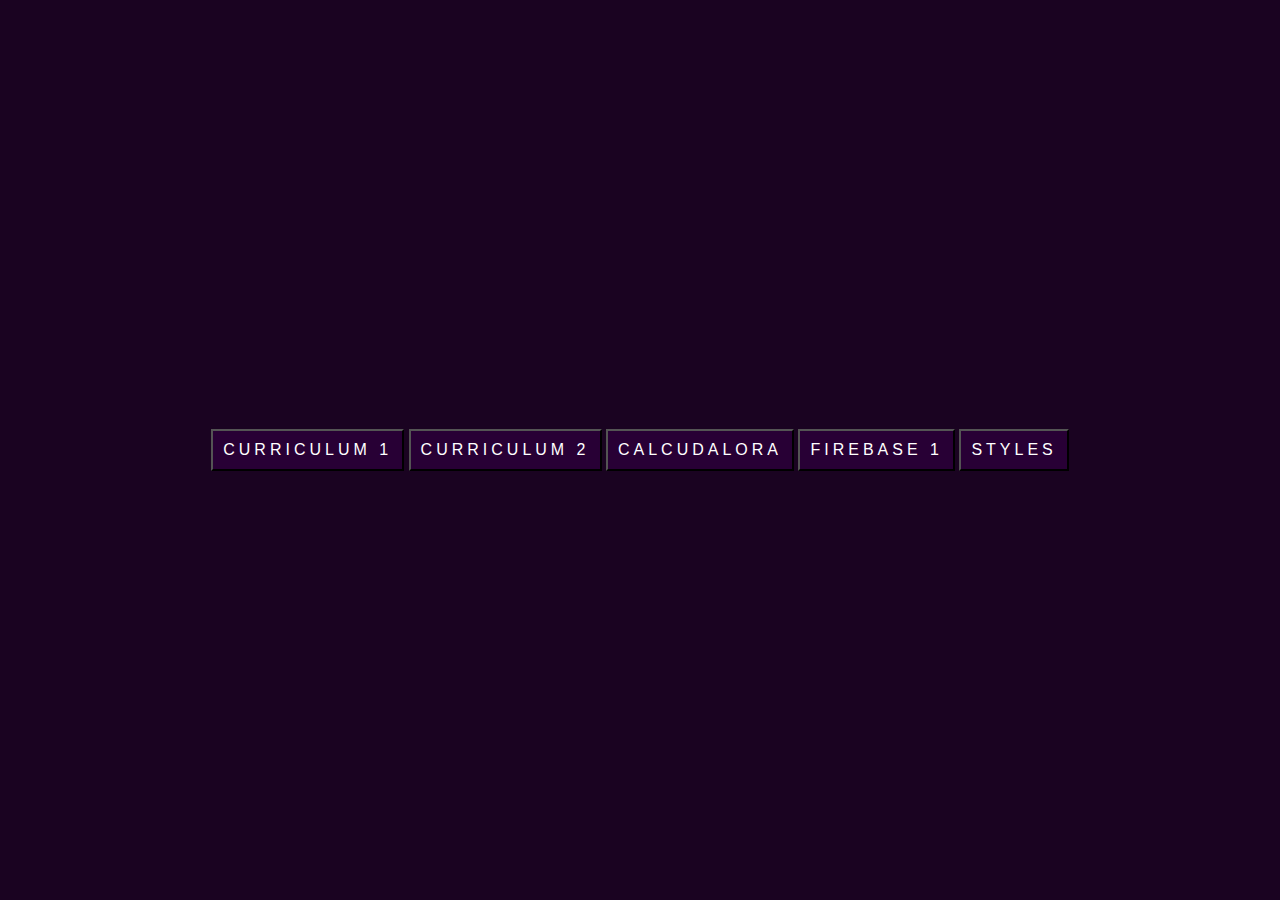
<file: index.html>
<!DOCTYPE html>
<html>
<head>
  <title>Nuestro Menu</title>
  <link rel="stylesheet" href="style.css">
</head>
<body class="dd">
  <div class="menu">
    <button onclick="window.open('Curriculum1.html', '_blank')" class="ss" >CURRICULUM 1</button>
    <button onclick="window.open('curriculum2.html', '_blank')" class="ss">CURRICULUM 2</button>
    <button onclick="window.open('index1.html', '_blank')" class="ss">CALCUDALORA</button>
    <button onclick="window.open('https://fachat-4a82a.web.app/', '_blank')" class="ss">FIREBASE 1</button>
    <button onclick="window.open('estilos.html','_blank')" class="ss">STYLES</button>
    

  </div>
  <script></script>
</body>
</html>
</file>
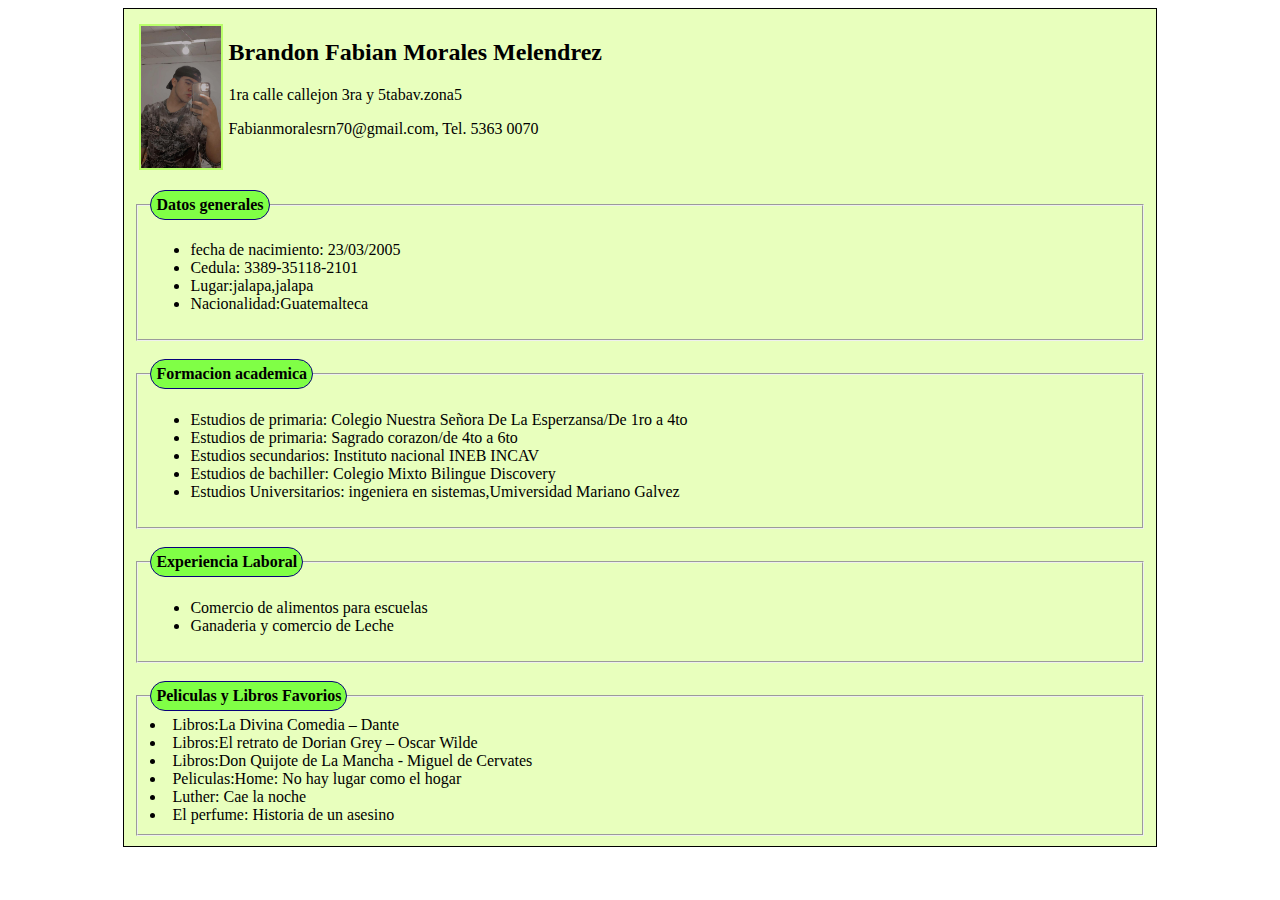
<file: curriculum1.html>
<html>
<head>
<title>Curriculum</title>
<link rel="stylesheet" href="curriculum1.css">

</head>
<body>
     <div id="Principal">
	     <img src="img.jpg"  align="left" width="80" class="Foto" /> 
	      <h2>Brandon Fabian Morales Melendrez</h2>
		  <p>1ra calle callejon 3ra y 5tabav.zona5 </p>
		  <p>Fabianmoralesrn70@gmail.com,   Tel. 5363 0070</p>
		  <br/> 
	      <br/>
	<fieldset>
	<legend>Datos generales</legend>
	<ul>
	<li> fecha de nacimiento: 23/03/2005</li>
	<li>Cedula: 3389-35118-2101</li>
	<li>Lugar:jalapa,jalapa</li>
	<li>Nacionalidad:Guatemalteca</li>

	</ul>
	
	</fieldset> 
	
	<br/> 
	<fieldset>
	     <legend>Formacion academica</legend>
		 <ul> 
             <li>Estudios de primaria: Colegio Nuestra Señora De La Esperzansa/De 1ro a 4to</li>
			 <li>Estudios de primaria: Sagrado corazon/de 4to a 6to</li>
		     <li>Estudios secundarios: Instituto nacional INEB INCAV</li>
			 <LI>Estudios de bachiller: Colegio Mixto Bilingue Discovery</LI>
			 <li>Estudios Universitarios: ingeniera en sistemas,Umiversidad Mariano Galvez</li>
		 </ul>
	
	</fieldset>
	<br/>
	
	<fieldset>
	<legend> Experiencia Laboral</legend>
	      <ul>
		      <li>Comercio de alimentos para escuelas</li>
			  <li>Ganaderia y comercio de Leche</li>
		  
		  </ul>
	
	</fieldset>
	
	<br/>
	<fieldset>            
	<legend>Peliculas y Libros Favorios</legend>
	
	        <li>Libros:La Divina Comedia – Dante</li>
			<li>Libros:El retrato de Dorian Grey – Oscar Wilde </li>
			<li>Libros:Don Quijote de La Mancha - Miguel de Cervates </li>
			<li>Peliculas:Home: No hay lugar como el hogar</li>
			<li>Luther: Cae la noche</li>
			<li>El perfume: Historia de un asesino</li>
	</fieldset>
	
	
	
	
		 </div>




</body>



</html>
</file>
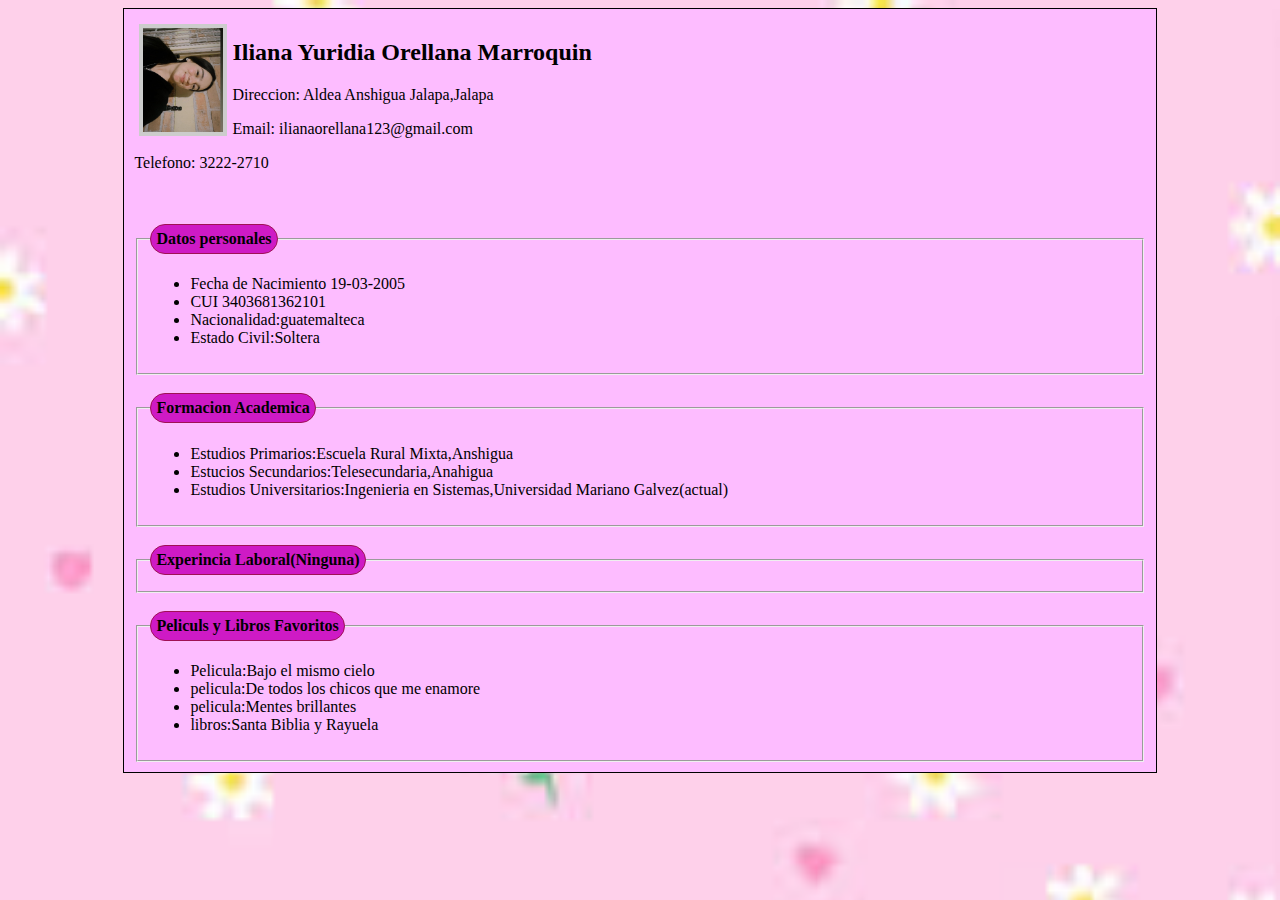
<file: curriculum2.html>
<!DOCTYPE html> 
<html>
    <head>
        <title>curriculum</title>
        <link rel="stylesheet" href="Curriculum2.css">
    </head>
<body>
   <div class="principal">
      <img src="mi foto.jpg" class="foto" align="left" width="80"/>
      <h2>Iliana Yuridia Orellana Marroquin</h2> 
      <p >Direccion: Aldea Anshigua Jalapa,Jalapa </p>  
      <p>Email: ilianaorellana123@gmail.com</p>
      <p>Telefono: 3222-2710</p>
   </br>
   </br>
   
   <fieldset>
    <legend>Datos personales</legend>
    <ul>
       <li>Fecha de Nacimiento 19-03-2005</li>
       <li>CUI 3403681362101</li>
       <li>Nacionalidad:guatemalteca</li>
       <li>Estado Civil:Soltera</li>
    </ul>
    </fieldset>
    <br/>
    
    <fieldset>
    <legend>Formacion Academica</legend>
    <ul>
       <li>Estudios Primarios:Escuela Rural Mixta,Anshigua </li>
       <li>Estucios Secundarios:Telesecundaria,Anahigua</li>
       <li>Estudios Universitarios:Ingenieria en Sistemas,Universidad Mariano Galvez(actual)</li>
    </ul>
    </fieldset>
    <br/>
    
      <fieldset>
         <legend>Experincia Laboral(Ninguna)</legend>
      </fieldset>
    <br/>
    
    <fieldset>
         <legend>Peliculs y Libros Favoritos</legend>
             <ul>
                 <li>Pelicula:Bajo el mismo cielo</li>
                 <li>pelicula:De todos los chicos que me enamore</li>
                 <li>pelicula:Mentes brillantes</li>
                 <li>libros:Santa Biblia y Rayuela</li>
             </ul>
   </fieldset>
</div> 
</body>
</html>
</file>
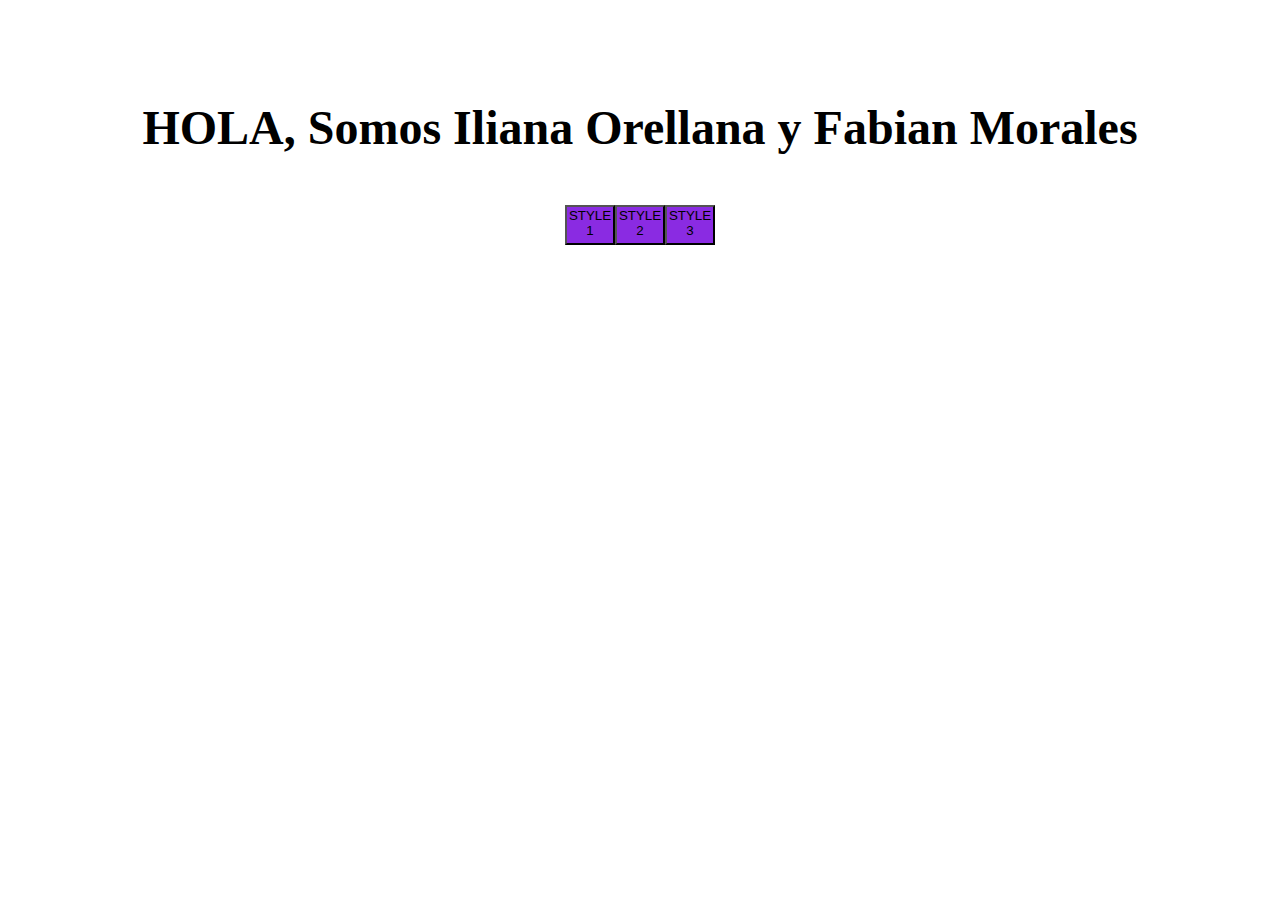
<file: estilos.html>
<!DOCTYPE html>
<html lang="en">
<head>
    <meta charset="UTF-8">
    <meta http-equiv="X-UA-Compatible" content="IE=edge">
    <title>3 ESTILOS</title>
    
    <link rel="stylesheet" href="stylejs.css">
</head>
<body id="fondo">
    <div class="Botones">
        <p id="parrafo">HOLA, Somos Iliana Orellana y Fabian Morales </p>
    </div>
    <div class="Estilos">
        <button class="boton" id="estilo1">STYLE 1</button>
        <button class="boton" id="estilo2">STYLE 2</button>
        <button class="boton" id="estilo3">STYLE 3</button>
    </div>
    
    <script src="estilos.js"></script>
</body>
</html>
</file>
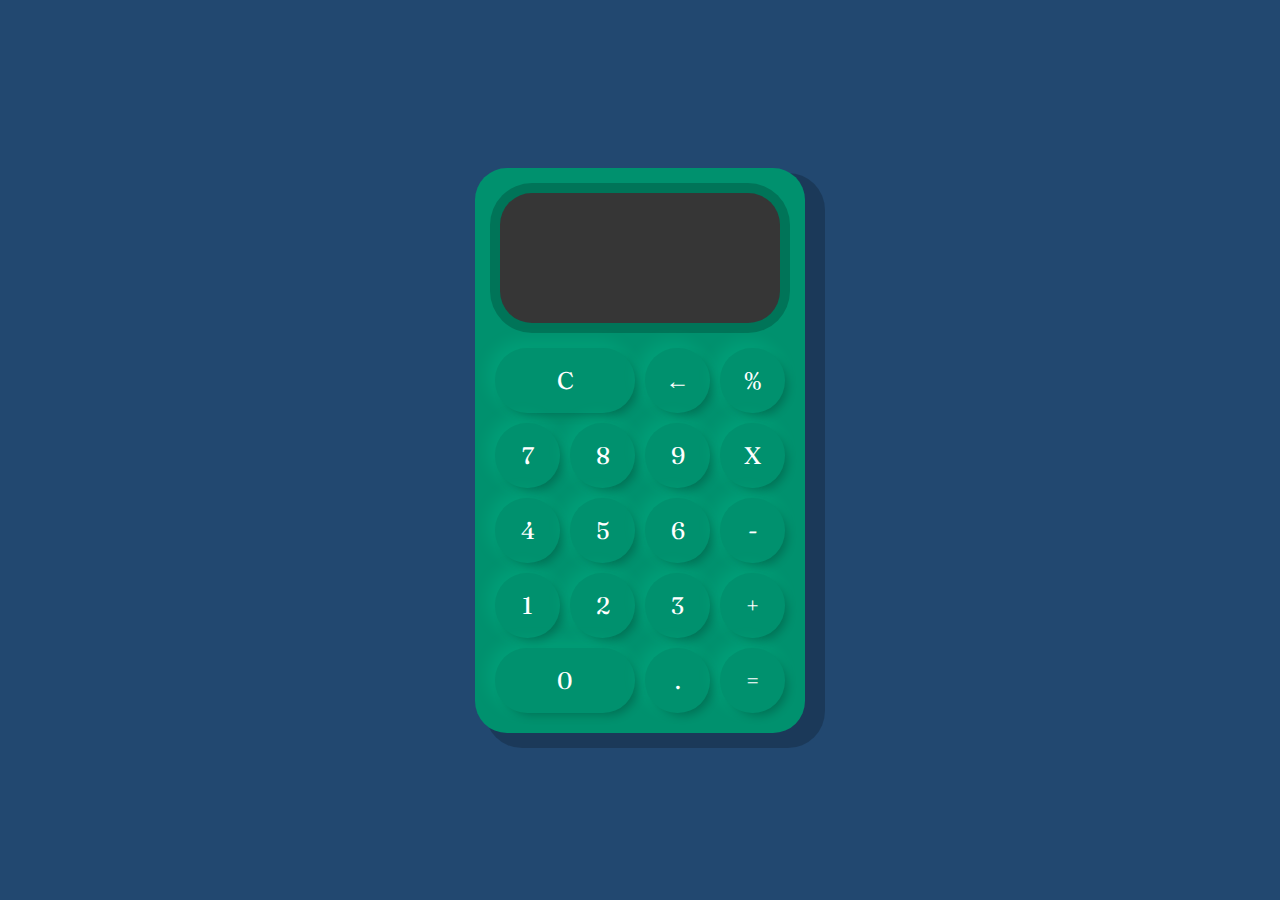
<file: index1.html>
<!DOCTYPE html>
<html lang="en">
<head>
    <meta charset="UTF-8">
    <meta name="viewport" content="width=device-width, initial-scale=1.0">
    <title>Calculadora</title>
    <link href="https://fonts.googleapis.com/css2?family=Fraunces&display=swap" rel="stylesheet">
    <link href="index2.css" rel="stylesheet" />
    <script src="Display.js" type="text/javascript"></script>
    <script src="Calculadora.js" type="text/javascript"></script>
    <script src="index.js" type="text/javascript" defer></script>
</head>
<body>
    <div class="container">
        <div class="calculadora">
            <div class="display">
                <div id="valor-anterior"></div>
                <div id="valor-actual"></div>
            </div>
            <button class="col-2" onclick="display.borrarTodo()">C</button>
            <button onclick="display.borrar()">&larr;</button>
            <button class="operador" value="dividir">%</button>
            <button class="numero">7</button>
            <button class="numero">8</button>
            <button class="numero">9</button>
            <button class="operador" value="multiplicar">X</button>
            <button class="numero">4</button>
            <button class="numero">5</button>
            <button class="numero">6</button>
            <button class="operador" value="restar">-</button>
            <button class="numero">1</button>
            <button class="numero">2</button>
            <button class="numero">3</button>
            <button class="operador" value="sumar">+</button>
            <button class="col-2 numero">0</button>
            <button class="numero">.</button>
            <button class="operador" value="igual">=</button>
        </div>
    </div>
</body>
</html>
</file>
<file: style.css>
.menu button {
      
    padding: 10px 10px;
      font-size: 16px;
    background-color: #280035;}
    
.ss{

    position: relative;
    display: inline-block;
    padding: 15px 30px;
    color: rgb(255, 255, 255);
    letter-spacing: 4px;
    font-size: 24px;
    text-decoration: none;
    overflow: hidden;
    transition: 0,2s;
}
.ss:hover{
  background: #a945d7;
  box-shadow: 0 0 10px #a945d7, 0 0 40px #a945d7,0 0 80px #a945d7;
  transition-delay: 1s;



}
.ss span{
  position: absolute;
display: block;

}
#span1{
  top: 0;
  left: -100%;
  width: 100%;
  height: 2px;
  background: linear-gradient(90deg,transparent,#a945d7);
}

.ss:hover #span1{
  left: 100%;
  transition: 1s;
}
#span3{
  bottom: 0;
  right: -100%;
  width: 100%;
  height: 2px;
  background: linear-gradient(90deg,transparent,#a945d7);
}

.ss:hover #span3{
  left: 100%;
  transition: 1s;
}



.dd{
 
    background-color: #1a0321;
    margin: 0;
    padding: 0;
    display: flex;
    justify-content: center;
    align-items: center;
    height: 100vh;
    font-family:Impact, Haettenschweiler, 'Arial Narrow Bold', sans-serif;
    
}
</file>
<file: curriculum1.css>
.foto{
    margin: 5px;
    border: solid 2px hwb(88 42% 0%);
    justify-content: center;


}

#Principal {

border: solid 1px;
padding: 10px;
width: 80%;
margin: 0 auto;
background: hsl(81, 100%, 87%);

}
legend{
border: solid 1px #08007a;
padding: 5px;
font-weight:bold;
border-radius: 20px;
background: #80ff46;

}
</file>
<file: Curriculum2.css>
.foto{
    margin:5px;
        border:solid 4px #cccccc;
       justify-content: center;
    
    }
.principal{
     border: solid 1px;
     padding: 10px;
     width: 80%;
     margin: 0 auto;
     background:#fdbcff
 }
 

  legend{
     border:solid 1px #a01154;
     padding:5px;
     font-weight:bold;
     border-radius:20px;
     background:#ce1ac5
     
  }

   body{
       background:url(fondo.jpg);
       background-size:100%;
       background-attachment:fired;
   }
</file>
<file: stylejs.css>
.Estilos{
    margin: 50px;
    display: flex;
    justify-content: center;
    flex-direction: row;

}
.boton{
    height: 40px;
    width: 50px;
    display: flex;
    justify-content: center;
    flex-direction: row;
    background-color: blueviolet;
    font-family: Arial, Helvetica, sans-serif;
}
#parrafo{
    text-align: center;
    font-size: 3rem;
    font-weight: bold;
    margin-top: 100px;



}
</file>
<file: index2.css>
* {
    font-family: 'Fraunces', serif;
    color: #fff;
}

body {
    margin: 0;
    background-color: #224870;
}

.container {
    display: flex;
    justify-content: center;
    align-items: center;
    height: 100vh;
}

.calculadora {
    display: grid;
    grid-template-columns: repeat(4, 75px);
    grid-template-rows: 160px repeat(5, 75px);
    background-color: #00916e;
    padding: 15px;
    border-radius: 32px;
    box-shadow: 15px 10px 0px 5px #00000033;
}

button {
    cursor: pointer;
    margin: 5px;
    padding: 0;
    border-radius: 32px;
    font-size: 1.5em;
    border: none;
    background-color: #00916e;
    box-shadow: 5px 5px 10px -3px #00000040, -5px -5px 15px 3px #00ffc11f;
}

button:active {
    background-color: #006f54;
}

button:focus {
    outline: none;
}

.col-2 {
    grid-column: span 2;
}

.display {
    grid-column: 1 / -1;
    padding: 16px;
    display: flex;
    margin: 10px 10px 20px;
    flex-direction: column;
    align-items: flex-end;
    background-color: #363636;
    border-radius: 32px;
    text-align: right;
    justify-content: space-between;
    word-break: break-all;
    box-shadow: 0px 0px 0px 10px #00000033;
}

#valor-actual {
    font-size: 1.5em;
}

#valor-anterior {
    font-size: 2em;
}
</file>
